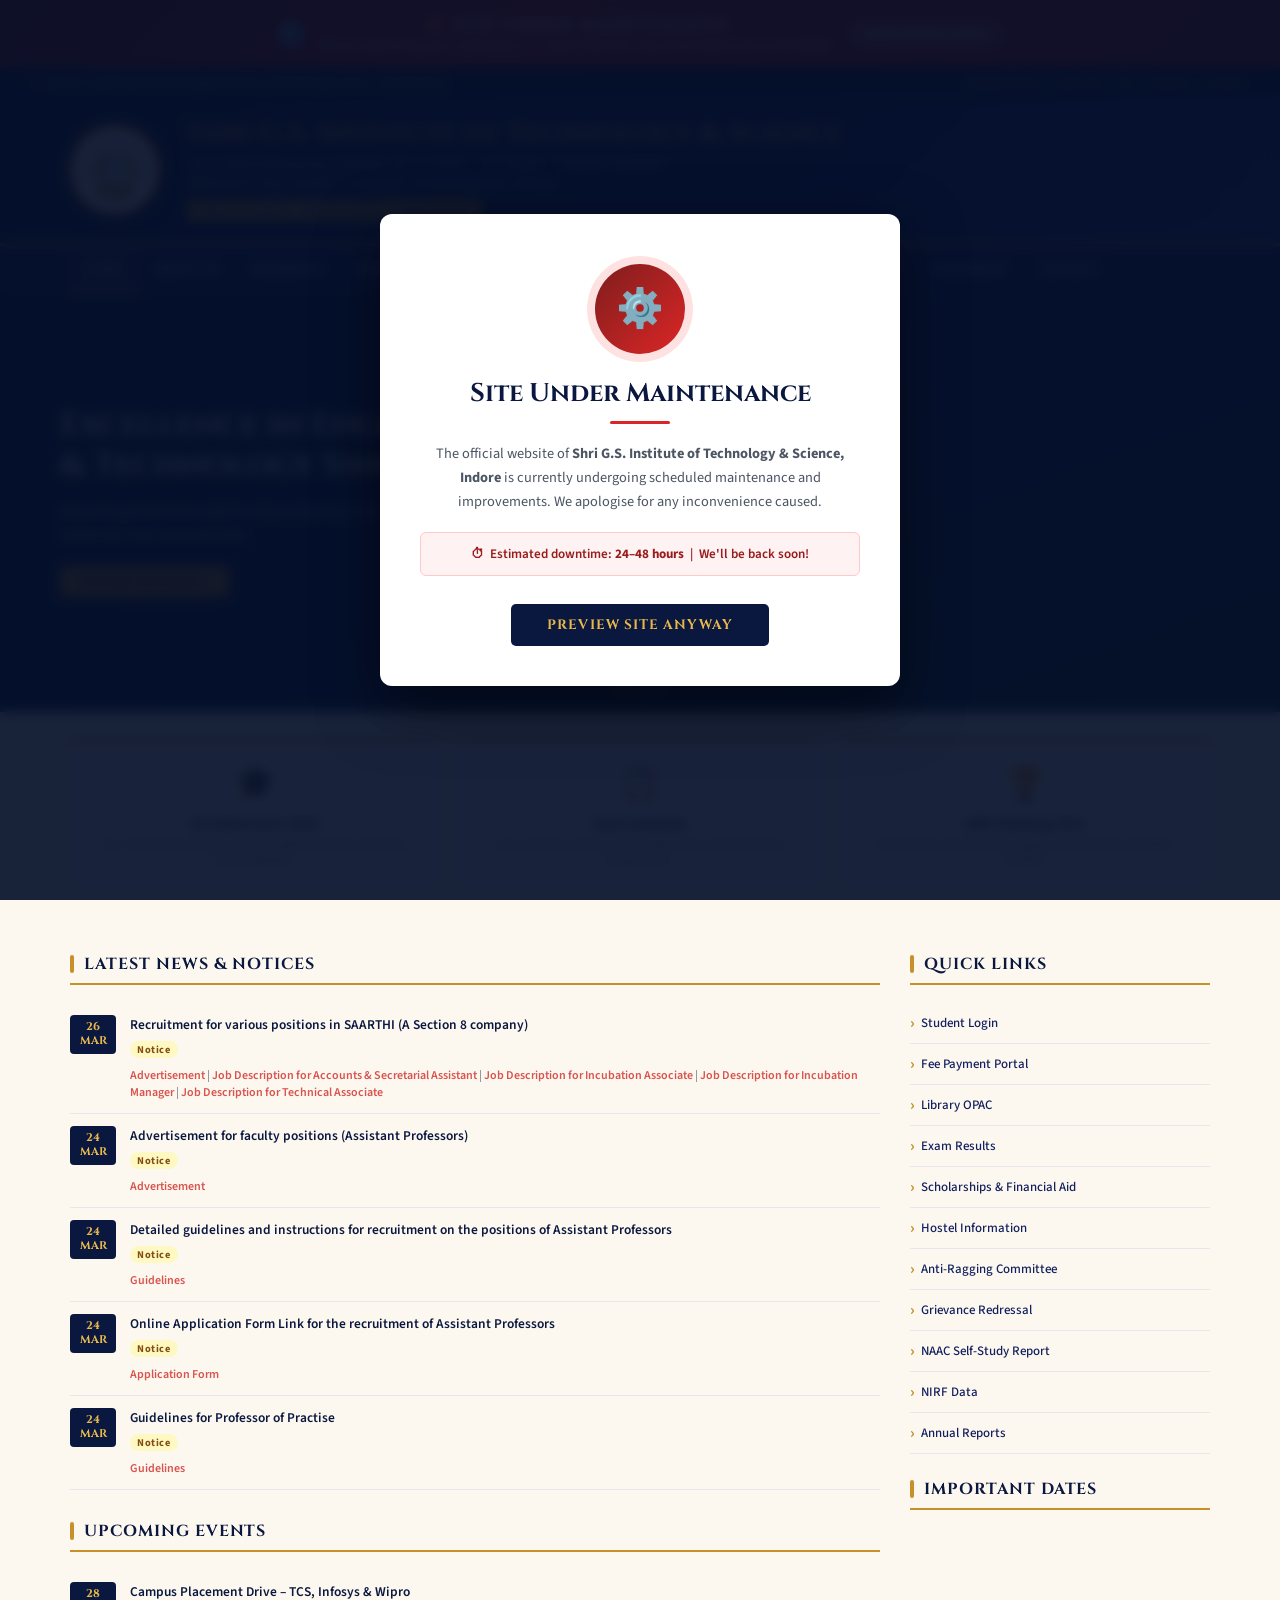
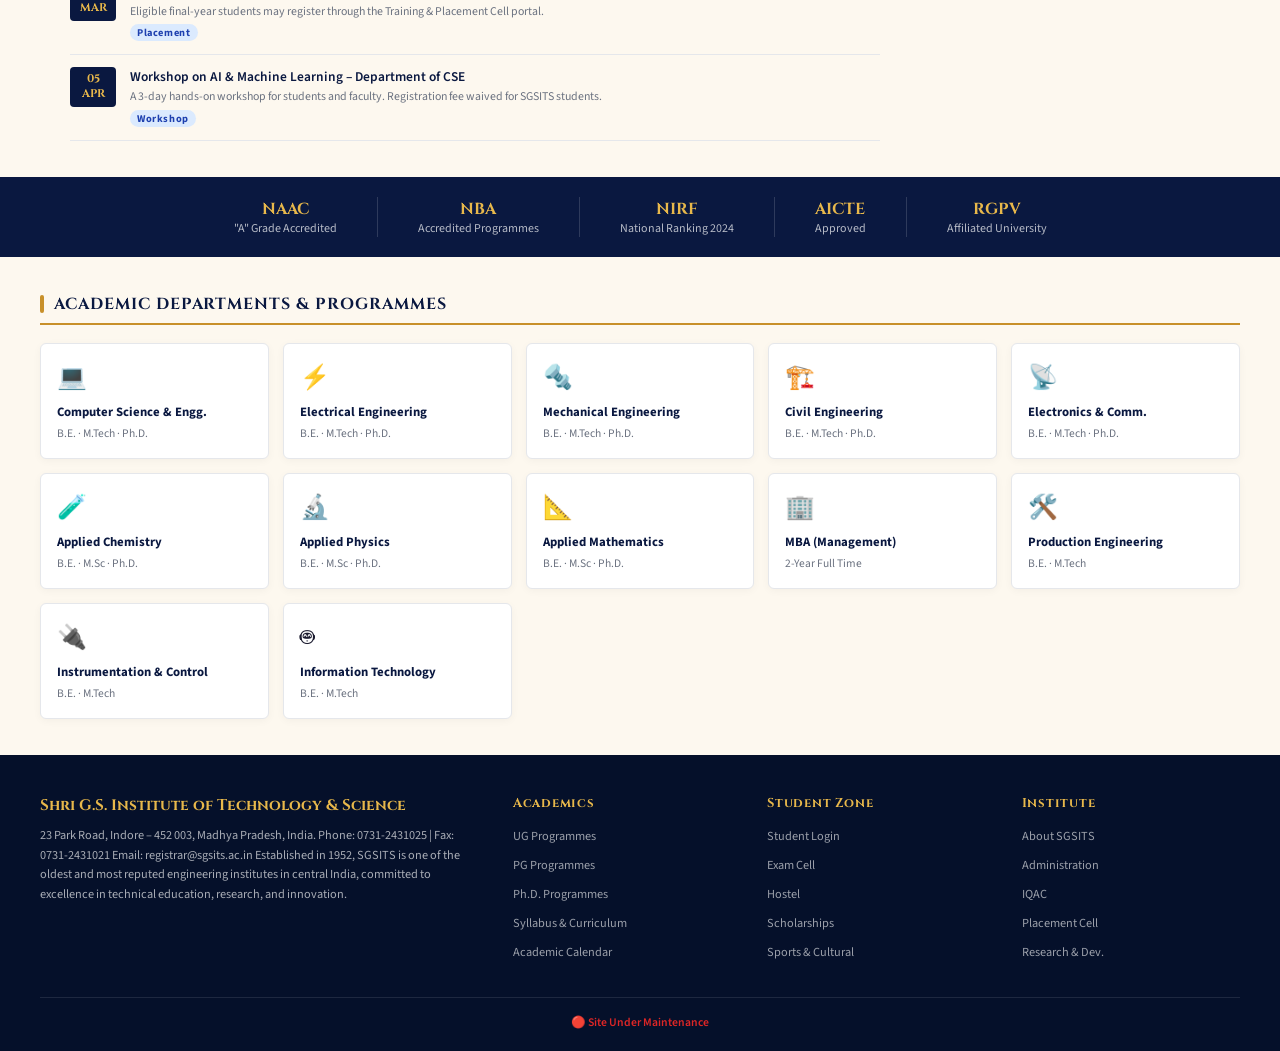
<file: index.html>
<!DOCTYPE html>
<html lang="en">
<head>
  <meta charset="UTF-8" />
  <meta name="viewport" content="width=device-width, initial-scale=1.0"/>
  <title>SGSITS Indore – Shri G.S. Institute of Technology & Science</title>
  <link href="https://fonts.googleapis.com/css2?family=Cinzel:wght@400;600;700&family=Source+Sans+3:wght@300;400;600&display=swap" rel="stylesheet"/>
  <link rel="stylesheet" href="style.css">
</head>
<body>

<!-- ══════ MAINTENANCE MODAL ══════ -->
<div class="maintenance-overlay" id="maintOverlay">
  <div class="maintenance-card">
    <div class="gear-ring"><span>⚙️</span></div>
    <h2>Site Under Maintenance</h2>
    <div class="red-line"></div>
    <p>
      The official website of <strong>Shri G.S. Institute of Technology &amp; Science, Indore</strong>
      is currently undergoing scheduled maintenance and improvements.
      We apologise for any inconvenience caused.
    </p>
    <div class="eta">
      ⏱&nbsp; Estimated downtime: <strong>24–48 hours</strong> &nbsp;|&nbsp;
      We'll be back soon!
    </div>
    <button class="dismiss-btn" onclick="document.getElementById('maintOverlay').style.display='none'">
      Preview Site Anyway
    </button>
  </div>
</div>

<!-- ══════ MAINTENANCE BANNER (sticky) ══════ -->
<div class="maintenance-banner">
  <span class="icon">⚙️</span>
  <div>
    <div class="msg">🔴 Site Under Maintenance</div>
    <div class="sub">We're improving your experience — some features may be temporarily unavailable.</div>
  </div>
  <div class="maintenance-badge">MAINTENANCE MODE</div>
</div>

<!-- ══════ TOP BAR ══════ -->
<div class="top-bar">
  <div>
    📍 Shri G.S. Institute of Technology &amp; Science, 23 Park Road, Indore – 452 003 (M.P.)
  </div>
  <div>
    <a href="#">Student Portal</a>
    <a href="#">Exam Cell</a>
    <a href="#">RTI</a>
    <a href="#">Tenders</a>
    <a href="#">Contact</a>
  </div>
</div>

<!-- ══════ HEADER ══════ -->
<header>
  <div class="header-inner">
    <!-- Logo (SVG-based since no external image) -->
    <div class="logo-wrap">
        <img src="sgsits_logo.jpg" alt="SGSITS Campus" class="hero-img">
    </div>

    <div class="header-text">
      <h1>Shri G.S. Institute of Technology &amp; Science</h1>
      <div class="subtitle">
        Govt.-Aided Autonomous Institute (est. in 1952) &nbsp;·&nbsp; "A" Grade &ndash; "Topmost Institute"<br/>
        Affiliated to Rajiv Gandhi Proudyogiki Vishwavidyalaya, Bhopal
      </div>
      <span class="naac">NAAC Accredited &nbsp;|&nbsp; NBA Accredited &nbsp;|&nbsp; NIRF Ranked</span>
    </div>
  </div>
</header>

<!-- ══════ NAV ══════ -->
<nav>
  <div class="nav-inner"></div>
</nav>

<!-- ══════ HERO SLIDER ══════ -->
<div class="hero">
  <!-- Hero Slides will be populated by JavaScript from data.json -->
  <div class="hero-dots"></div>
</div>

<!-- ══════ QUICK INFO CARDS ══════ -->
<div class="cards-wrapper">
  <div class="cards-row"></div>
</div>

<!-- ══════ MAIN CONTENT ══════ -->
<div class="main-content">
  <!-- LEFT COLUMN -->
  <div>
    <!-- News & Notices -->
    <div class="sec-heading">Latest News &amp; Notices</div>
    <ul class="news-list"></ul>

    <!-- Events -->
    <div class="sec-heading margin-top-30">Upcoming Events</div>
    <ul class="news-list events-list"></ul>
  </div>

  <!-- SIDEBAR -->
  <div class="sidebar">
    <!-- Quick Links -->
    <div class="quick-links">
      <div class="sec-heading">Quick Links</div>
      <ul></ul>
    </div>

    <!-- Stats -->
    <!-- <div class="stat-box">
      <div class="sec-heading">Institute at a Glance</div>
      <div class="stats-grid">
        <div class="stat-item"><div class="num">70+</div><div class="lbl">Years</div></div>
        <div class="stat-item"><div class="num">12</div><div class="lbl">Departments</div></div>
        <div class="stat-item"><div class="num">5000+</div><div class="lbl">Students</div></div>
        <div class="stat-item"><div class="num">300+</div><div class="lbl">Faculty</div></div>
        <div class="stat-item"><div class="num">95%</div><div class="lbl">Placement</div></div>
        <div class="stat-item"><div class="num">25+</div><div class="lbl">Research Labs</div></div>
      </div>
    </div> -->

    <!-- Important Dates -->
    <div>
      <div class="sec-heading">Important Dates</div>
      <!-- <ul class="news-list font-small">
        <li class="gap-compact">
          <div class="news-date size-compact">01<br/>APR</div>
          <div>Last date – Ph.D. Applications</div>
        </li>
        <li class="gap-compact">
          <div class="news-date size-compact">05<br/>APR</div>
          <div>NCET-2025 Abstract Deadline</div>
        </li>
        <li class="gap-compact">
          <div class="news-date size-compact">10<br/>APR</div>
          <div>End-Sem Exams Begin</div>
        </li>
        <li class="gap-compact">
          <div class="news-date size-compact">15<br/>MAY</div>
          <div>Result Declaration (Even Sem)</div>
        </li>
      </ul> -->
    </div>
  </div>
</div>

<!-- ══════ ACCREDITATION STRIP ══════ -->
<div class="accreditation"></div>

<!-- ══════ PROGRAMMES ══════ -->
<div class="programs-section">
  <div class="programs-inner">
    <div class="sec-heading">Academic Departments &amp; Programmes</div>
    <div class="prog-grid"></div>
  </div>
</div>

<!-- ══════ FOOTER ══════ -->
<footer>
  <div class="footer-inner">
    <div class="footer-brand"></div>
    <div class="footer-col"></div>
    <div class="footer-col"></div>
    <div class="footer-col"></div>
  </div>
    <div class="footer-bottom">
        <span class="footer-maintenance-badge">🔴 Site Under Maintenance</span>
    </div>
</footer>

<script src="script.js"></script>
</body>
</html>
</file>
<file: style.css>
:root {
  --gold: #c8902a;
  --gold-light: #e8b84b;
  --gold-dark: #8a5e10;
  --navy: #0a1840;
  --navy-mid: #122060;
  --navy-light: #1e3480;
  --white: #ffffff;
  --cream: #fdf8ef;
  --gray: #6b7280;
  --gray-light: #f3f4f6;
  --red: #b91c1c;
}

*, *::before, *::after { box-sizing: border-box; margin: 0; padding: 0; }

body {
  font-family: 'Source Sans 3', sans-serif;
  background: var(--cream);
  color: #1a1a2e;
  overflow-x: hidden;
}

/* ── MAINTENANCE BANNER ── */
.maintenance-banner {
  background: linear-gradient(135deg, #7f1d1d 0%, #b91c1c 40%, #991b1b 100%);
  color: #fff;
  text-align: center;
  padding: 14px 20px;
  position: sticky;
  top: 0;
  z-index: 1000;
  box-shadow: 0 4px 20px rgba(0,0,0,0.4);
  display: flex;
  align-items: center;
  justify-content: center;
  gap: 14px;
  flex-wrap: wrap;
}
.maintenance-banner .icon {
  font-size: 1.5rem;
  animation: spin-slow 4s linear infinite;
  display: inline-block;
}
@keyframes spin-slow {
  0%   { transform: rotate(0deg); }
  100% { transform: rotate(360deg); }
}
.maintenance-banner .msg {
  font-family: 'Cinzel', serif;
  font-size: 1rem;
  font-weight: 700;
  letter-spacing: 0.12em;
  text-transform: uppercase;
}
.maintenance-banner .sub {
  font-size: 0.82rem;
  opacity: 0.85;
  letter-spacing: 0.05em;
}
.maintenance-badge {
  background: rgba(255,255,255,0.18);
  border: 1px solid rgba(255,255,255,0.4);
  border-radius: 20px;
  padding: 3px 14px;
  font-size: 0.75rem;
  font-weight: 600;
  letter-spacing: 0.08em;
  animation: pulse-badge 2s ease-in-out infinite;
}
@keyframes pulse-badge {
  0%, 100% { opacity: 1; }
  50%       { opacity: 0.6; }
}

/* ── TOP UTILITY BAR ── */
.top-bar {
  background: var(--navy);
  color: rgba(255,255,255,0.75);
  font-size: 0.76rem;
  padding: 6px 30px;
  display: flex;
  justify-content: space-between;
  align-items: center;
  gap: 10px;
  flex-wrap: wrap;
}
.top-bar a { color: var(--gold-light); text-decoration: none; margin: 0 6px; }
.top-bar a:hover { text-decoration: underline; }

/* ── HEADER ── */
header {
  background: linear-gradient(135deg, var(--navy) 0%, var(--navy-mid) 60%, var(--navy-light) 100%);
  padding: 0;
  position: relative;
  overflow: hidden;
}
header::before {
  content: '';
  position: absolute;
  inset: 0;
  background: repeating-linear-gradient(
    45deg,
    transparent,
    transparent 40px,
    rgba(200,144,42,0.04) 40px,
    rgba(200,144,42,0.04) 41px
  );
  pointer-events: none;
}
.header-inner {
  max-width: 1200px;
  margin: 0 auto;
  display: flex;
  align-items: center;
  gap: 28px;
  padding: 22px 30px;
}
.logo-wrap {
  flex-shrink: 0;
  width: 90px;
  height: 90px;
  background: radial-gradient(circle, #fff 60%, #f5e8cc 100%);
  border-radius: 50%;
  border: 3px solid var(--gold);
  display: flex;
  align-items: center;
  justify-content: center;
  box-shadow: 0 0 0 5px rgba(200,144,42,0.25), 0 8px 24px rgba(0,0,0,0.4);
  font-size: 0.52rem;
  font-family: 'Cinzel', serif;
  font-weight: 700;
  color: var(--navy);
  text-align: center;
  padding: 8px;
  line-height: 1.3;
  letter-spacing: 0.02em;
  position: relative;
  overflow: hidden;
}
.logo-inner { display: flex; flex-direction: column; align-items: center; gap: 3px; }
.logo-tower {
  font-size: 1.6rem;
  line-height: 1;
}
.logo-text-ring {
  font-size: 0.42rem;
  letter-spacing: 0.08em;
  color: var(--gold-dark);
  text-transform: uppercase;
}
.header-text { flex: 1; }
.header-text h1 {
  font-family: 'Cinzel', serif;
  color: var(--gold-light);
  font-size: 1.6rem;
  font-weight: 700;
  letter-spacing: 0.04em;
  line-height: 1.2;
  text-shadow: 0 2px 10px rgba(0,0,0,0.5);
}
.header-text .subtitle {
  color: rgba(255,255,255,0.7);
  font-size: 0.83rem;
  margin-top: 4px;
  letter-spacing: 0.03em;
}
.header-text .naac {
  display: inline-block;
  margin-top: 8px;
  background: var(--gold);
  color: var(--navy);
  font-size: 0.7rem;
  font-weight: 700;
  padding: 3px 12px;
  border-radius: 3px;
  letter-spacing: 0.06em;
}
.header-right {
  display: flex;
  flex-direction: column;
  align-items: flex-end;
  gap: 8px;
  flex-shrink: 0;
}
.header-btn {
  background: var(--gold);
  color: var(--navy);
  font-weight: 700;
  font-size: 0.75rem;
  border: none;
  padding: 7px 18px;
  border-radius: 3px;
  cursor: pointer;
  letter-spacing: 0.06em;
  text-transform: uppercase;
  transition: background 0.2s, transform 0.15s;
  text-decoration: none;
  display: block;
  text-align: center;
}
.header-btn:hover { background: var(--gold-light); transform: translateY(-1px); }
.header-btn.outline {
  background: transparent;
  border: 1.5px solid var(--gold);
  color: var(--gold-light);
}
.header-btn.outline:hover { background: rgba(200,144,42,0.15); }

/* ── NAV ── */
nav {
  background: var(--navy-mid);
  border-top: 3px solid var(--gold);
  position: relative;
}
.nav-inner {
  max-width: 1200px;
  margin: 0 auto;
  display: flex;
  align-items: stretch;
  padding: 0 30px;
  flex-wrap: wrap;
}
.nav-item {
  position: relative;
  color: rgba(255,255,255,0.85);
  font-size: 0.82rem;
  font-weight: 600;
  letter-spacing: 0.05em;
  text-transform: uppercase;
  padding: 14px 16px;
  cursor: pointer;
  transition: color 0.2s, background 0.2s;
  white-space: nowrap;
}
.nav-item:hover, .nav-item.active {
  color: var(--gold-light);
  background: rgba(200,144,42,0.1);
}
.nav-item.active::after {
  content: '';
  position: absolute;
  bottom: 0;
  left: 0; right: 0;
  height: 3px;
  background: var(--gold);
}

/* ── HERO / SLIDER ── */
.hero {
  position: relative;
  height: 420px;
  overflow: hidden;
  background: var(--navy);
}
.hero-slide {
  position: absolute;
  inset: 0;
  opacity: 0;
  transition: opacity 1s ease;
}
.hero-slide.active { opacity: 1; }
.hero-bg {
  width: 100%; height: 100%;
  object-fit: cover;
  filter: brightness(0.55);
}
/* SVG-based campus illustration stand-in */
.hero-canvas {
  width: 100%; height: 100%;
  background: linear-gradient(160deg, #0a1840 0%, #1e3480 50%, #0a2c10 100%);
  position: relative;
  overflow: hidden;
}
.hero-canvas .campus-gate {
  position: absolute;
  bottom: 0;
  left: 50%;
  transform: translateX(-50%);
  width: min(700px, 100%);
}
.hero-overlay {
  position: absolute;
  inset: 0;
  background: linear-gradient(to right, rgba(10,24,64,0.85) 35%, transparent 75%);
  display: flex;
  align-items: center;
  padding: 40px 60px;
}
.hero-text { max-width: 480px; }
.hero-text h2 {
  font-family: 'Cinzel', serif;
  color: var(--white);
  font-size: 2rem;
  font-weight: 700;
  line-height: 1.25;
  margin-bottom: 14px;
  text-shadow: 0 2px 16px rgba(0,0,0,0.6);
}
.hero-text p {
  color: rgba(255,255,255,0.8);
  font-size: 0.9rem;
  line-height: 1.6;
  margin-bottom: 20px;
}
.hero-dots {
  position: absolute;
  bottom: 20px;
  left: 50%;
  transform: translateX(-50%);
  display: flex;
  gap: 8px;
  z-index: 5;
}
.hero-dot {
  width: 10px; height: 10px;
  border-radius: 50%;
  background: rgba(255,255,255,0.4);
  cursor: pointer;
  transition: background 0.3s;
}
.hero-dot.active { background: var(--gold); }

/* ── MAIN LAYOUT ── */
.main-content {
  max-width: 1200px;
  margin: 0 auto;
  padding: 36px 30px;
  display: grid;
  grid-template-columns: 1fr 300px;
  gap: 30px;
}

/* ── SECTION HEADING ── */
.sec-heading {
  font-family: 'Cinzel', serif;
  color: var(--navy);
  font-size: 1rem;
  font-weight: 700;
  letter-spacing: 0.06em;
  text-transform: uppercase;
  border-bottom: 2.5px solid var(--gold);
  padding-bottom: 8px;
  margin-bottom: 18px;
  display: flex;
  align-items: center;
  gap: 10px;
}
.sec-heading::before {
  content: '';
  display: inline-block;
  width: 4px; height: 18px;
  background: var(--gold);
  border-radius: 2px;
}

/* ── CARDS ROW ── */
.cards-row {
  display: grid;
  grid-template-columns: repeat(3, 1fr);
  gap: 16px;
  margin-bottom: 28px;
}
.info-card {
  background: var(--white);
  border: 1px solid #e5e7eb;
  border-top: 3px solid var(--gold);
  border-radius: 6px;
  padding: 18px 16px;
  box-shadow: 0 2px 10px rgba(0,0,0,0.05);
  transition: transform 0.2s, box-shadow 0.2s;
  text-align: center;
  cursor: pointer;
}
.info-card:hover { transform: translateY(-3px); box-shadow: 0 8px 24px rgba(0,0,0,0.1); }
.info-card .ic-icon { font-size: 2rem; margin-bottom: 8px; }
.info-card h3 { font-size: 0.82rem; font-weight: 700; color: var(--navy); margin-bottom: 4px; letter-spacing: 0.04em; }
.info-card p { font-size: 0.74rem; color: var(--gray); line-height: 1.4; }

/* ── NEWS / EVENTS ── */
.news-list { list-style: none; }
.news-list li {
  border-bottom: 1px solid #e5e7eb;
  padding: 12px 0;
  display: flex;
  gap: 14px;
  align-items: flex-start;
}
.news-date {
  background: var(--navy);
  color: var(--gold-light);
  font-family: 'Cinzel', serif;
  font-size: 0.7rem;
  font-weight: 700;
  text-align: center;
  padding: 5px 8px;
  border-radius: 4px;
  min-width: 46px;
  line-height: 1.3;
}
.news-body { flex: 1; }
.news-body .title { font-size: 0.84rem; font-weight: 600; color: var(--navy); margin-bottom: 3px; }
.news-body .desc { font-size: 0.74rem; color: var(--gray); line-height: 1.4; }
.news-body .tag {
  display: inline-block;
  font-size: 0.65rem;
  font-weight: 700;
  letter-spacing: 0.06em;
  padding: 1px 7px;
  border-radius: 10px;
  margin-top: 4px;
}
.tag-new { background: #dcfce7; color: #166534; }
.tag-event { background: #dbeafe; color: #1e40af; }
.tag-notice { background: #fef9c3; color: #854d0e; }

/* ── PDF LINKS ── */
.pdf-link {
  color: #d9534f;
  text-decoration: none;
  font-weight: 600;
  font-size: 12px;
  display: inline;
  transition: color 0.2s;
}
.pdf-link:hover {
  text-decoration: underline;
  color: #b91c1c;
}
.docs-container {
  margin-top: 8px;
  font-size: 12px;
  color: var(--gray);
}

/* ── SIDEBAR ── */
.sidebar { display: flex; flex-direction: column; gap: 24px; }

.quick-links ul { list-style: none; }
.quick-links li {
  border-bottom: 1px solid #e5e7eb;
  padding: 9px 0;
}
.quick-links a {
  font-size: 0.81rem;
  color: var(--navy-mid);
  text-decoration: none;
  font-weight: 500;
  display: flex;
  align-items: center;
  gap: 6px;
  transition: color 0.2s, padding-left 0.2s;
}
.quick-links a:hover { color: var(--gold-dark); padding-left: 4px; }
.quick-links a::before { content: '›'; color: var(--gold); font-size: 1rem; font-weight: 700; }

.stat-box {
  background: linear-gradient(135deg, var(--navy) 0%, var(--navy-mid) 100%);
  border-radius: 8px;
  padding: 20px;
  color: var(--white);
}
.stat-box .sec-heading { color: var(--gold-light); border-color: var(--gold); }
.stats-grid { display: grid; grid-template-columns: 1fr 1fr; gap: 12px; margin-top: 4px; }
.stat-item { text-align: center; }
.stat-item .num {
  font-family: 'Cinzel', serif;
  font-size: 1.6rem;
  font-weight: 700;
  color: var(--gold-light);
  line-height: 1;
}
.stat-item .lbl { font-size: 0.68rem; color: rgba(255,255,255,0.65); letter-spacing: 0.06em; margin-top: 3px; text-transform: uppercase; }

/* ── ACCREDITATION STRIP ── */
.accreditation {
  background: var(--navy);
  padding: 20px 30px;
  display: flex;
  align-items: center;
  justify-content: center;
  gap: 40px;
  flex-wrap: wrap;
}
.accred-item {
  text-align: center;
  color: rgba(255,255,255,0.7);
  font-size: 0.75rem;
}
.accred-item .name {
  font-family: 'Cinzel', serif;
  color: var(--gold-light);
  font-size: 1rem;
  font-weight: 700;
  display: block;
}

/* ── PROGRAMS ── */
.programs-section {
  background: var(--cream);
  padding: 36px 30px;
}
.programs-inner { max-width: 1200px; margin: 0 auto; }
.prog-grid {
  display: grid;
  grid-template-columns: repeat(auto-fill, minmax(200px, 1fr));
  gap: 14px;
  margin-top: 4px;
}
.prog-card {
  background: var(--white);
  border: 1px solid #e5e7eb;
  border-radius: 6px;
  padding: 16px;
  box-shadow: 0 2px 8px rgba(0,0,0,0.04);
  cursor: pointer;
  transition: border-color 0.2s, box-shadow 0.2s;
}
.prog-card:hover { border-color: var(--gold); box-shadow: 0 6px 20px rgba(200,144,42,0.15); }
.prog-card .dept-icon { font-size: 1.5rem; margin-bottom: 8px; }
.prog-card h4 { font-size: 0.8rem; font-weight: 700; color: var(--navy); margin-bottom: 4px; }
.prog-card p { font-size: 0.72rem; color: var(--gray); }

/* ── FOOTER ── */
footer {
  background: #05102a;
  color: rgba(255,255,255,0.65);
  padding: 40px 30px 20px;
}
.footer-inner {
  max-width: 1200px;
  margin: 0 auto;
  display: grid;
  grid-template-columns: 2fr 1fr 1fr 1fr;
  gap: 36px;
  margin-bottom: 28px;
}
.footer-brand h3 {
  font-family: 'Cinzel', serif;
  color: var(--gold-light);
  font-size: 0.95rem;
  margin-bottom: 10px;
}
.footer-brand p { font-size: 0.77rem; line-height: 1.6; }
.footer-col h4 {
  font-family: 'Cinzel', serif;
  color: var(--gold-light);
  font-size: 0.8rem;
  margin-bottom: 12px;
  letter-spacing: 0.06em;
}
.footer-col ul { list-style: none; }
.footer-col li { margin-bottom: 7px; }
.footer-col a { color: rgba(255,255,255,0.6); text-decoration: none; font-size: 0.77rem; transition: color 0.2s; }
.footer-col a:hover { color: var(--gold-light); }
.footer-bottom {
  max-width: 1200px;
  margin: 0 auto;
  border-top: 1px solid rgba(255,255,255,0.1);
  padding-top: 16px;
  text-align: center;
  font-size: 0.73rem;
  color: rgba(255,255,255,0.4);
}

/* ── MAINTENANCE OVERLAY (click away) ── */
.maintenance-overlay {
  position: fixed;
  inset: 0;
  z-index: 2000;
  background: rgba(5,16,42,0.92);
  backdrop-filter: blur(6px);
  display: flex;
  align-items: center;
  justify-content: center;
  padding: 20px;
  animation: fadeIn 0.5s ease;
}
@keyframes fadeIn { from { opacity: 0; } to { opacity: 1; } }
.maintenance-card {
  background: #fff;
  border-radius: 12px;
  max-width: 520px;
  width: 100%;
  text-align: center;
  padding: 50px 40px 40px;
  box-shadow: 0 20px 60px rgba(0,0,0,0.5);
  position: relative;
}
.maintenance-card .gear-ring {
  width: 90px;
  height: 90px;
  margin: 0 auto 22px;
  border-radius: 50%;
  background: linear-gradient(135deg, #7f1d1d, #dc2626);
  display: flex;
  align-items: center;
  justify-content: center;
  font-size: 2.4rem;
  box-shadow: 0 0 0 8px #fee2e2;
}
.maintenance-card .gear-ring span { animation: spin-slow 3s linear infinite; display: block; }
.maintenance-card h2 {
  font-family: 'Cinzel', serif;
  color: var(--navy);
  font-size: 1.6rem;
  margin-bottom: 10px;
}
.maintenance-card .red-line {
  width: 60px; height: 3px;
  background: #dc2626;
  border-radius: 2px;
  margin: 0 auto 18px;
}
.maintenance-card p {
  color: #4b5563;
  font-size: 0.9rem;
  line-height: 1.65;
  margin-bottom: 18px;
}
.maintenance-card .eta {
  background: #fef2f2;
  border: 1px solid #fecaca;
  border-radius: 6px;
  padding: 12px 20px;
  font-size: 0.82rem;
  color: #991b1b;
  font-weight: 600;
  margin-bottom: 28px;
}
.dismiss-btn {
  background: var(--navy);
  color: var(--gold-light);
  border: none;
  padding: 12px 36px;
  border-radius: 5px;
  font-family: 'Cinzel', serif;
  font-size: 0.85rem;
  font-weight: 700;
  letter-spacing: 0.08em;
  cursor: pointer;
  transition: background 0.2s, transform 0.15s;
  text-transform: uppercase;
}
.dismiss-btn:hover { background: var(--navy-light); transform: translateY(-1px); }
.dismiss-note { font-size: 0.72rem; color: #9ca3af; margin-top: 12px; }

@media (max-width: 900px) {
  .main-content { grid-template-columns: 1fr; }
  .footer-inner { grid-template-columns: 1fr 1fr; }
  .cards-row { grid-template-columns: 1fr 1fr; }
  .header-text h1 { font-size: 1.2rem; }
}
/* ── INLINE STYLES MOVED TO CSS ── */
.cards-wrapper {
  max-width: 1200px;
  margin: 0 auto;
  padding: 28px 30px 0;
}

.hero-canvas-gradient-1 {
  background: linear-gradient(160deg, #0a1840 0%, #122060 45%, #0d3020 100%);
}

.hero-canvas-gradient-2 {
  background: linear-gradient(160deg, #1a0a40 0%, #2a1060 50%, #0a1040 100%);
}

.hero-canvas-gradient-3 {
  background: linear-gradient(160deg, #0a2010 0%, #1a4020 50%, #0a1840 100%);
}

.hero-overlay-gradient-2 {
  background: linear-gradient(to right, rgba(26, 10, 64, 0.88) 35%, transparent 75%);
}

.hero-overlay-gradient-3 {
  background: linear-gradient(to right, rgba(10, 32, 16, 0.88) 35%, transparent 75%);
}

.hero-img {
  width: 100%;
  height: 100%;
  object-fit: contain;
  opacity: 0.6;
}

.header-btn.btn-inline {
  display: inline-block;
  width: auto;
}

.sec-heading.margin-top-30 {
  margin-top: 30px;
}

.gap-compact {
  gap: 10px;
}

.news-list.font-small {
  font-size: 0.78rem;
}

.news-date.size-compact {
  font-size: 0.62rem;
  min-width: 38px;
}

.accreditation-divider {
  width: 1px;
  height: 40px;
  background: rgba(255, 255, 255, 0.15);
}

.footer-maintenance-badge {
  color: #dc2626;
  font-weight: 600;
}

@media (max-width: 900px) {
  .main-content { grid-template-columns: 1fr; }
  .footer-inner { grid-template-columns: 1fr 1fr; }
  .cards-row { grid-template-columns: 1fr 1fr; }
  .header-text h1 { font-size: 1.2rem; }
}
@media (max-width: 600px) {
  .header-inner { flex-wrap: wrap; }
  .cards-row { grid-template-columns: 1fr; }
  .footer-inner { grid-template-columns: 1fr; }
  .nav-inner { overflow-x: auto; flex-wrap: nowrap; }
  .hero { height: 280px; }
  .hero-text h2 { font-size: 1.3rem; }
  .hero-overlay { padding: 20px 24px; }
}
</file>
